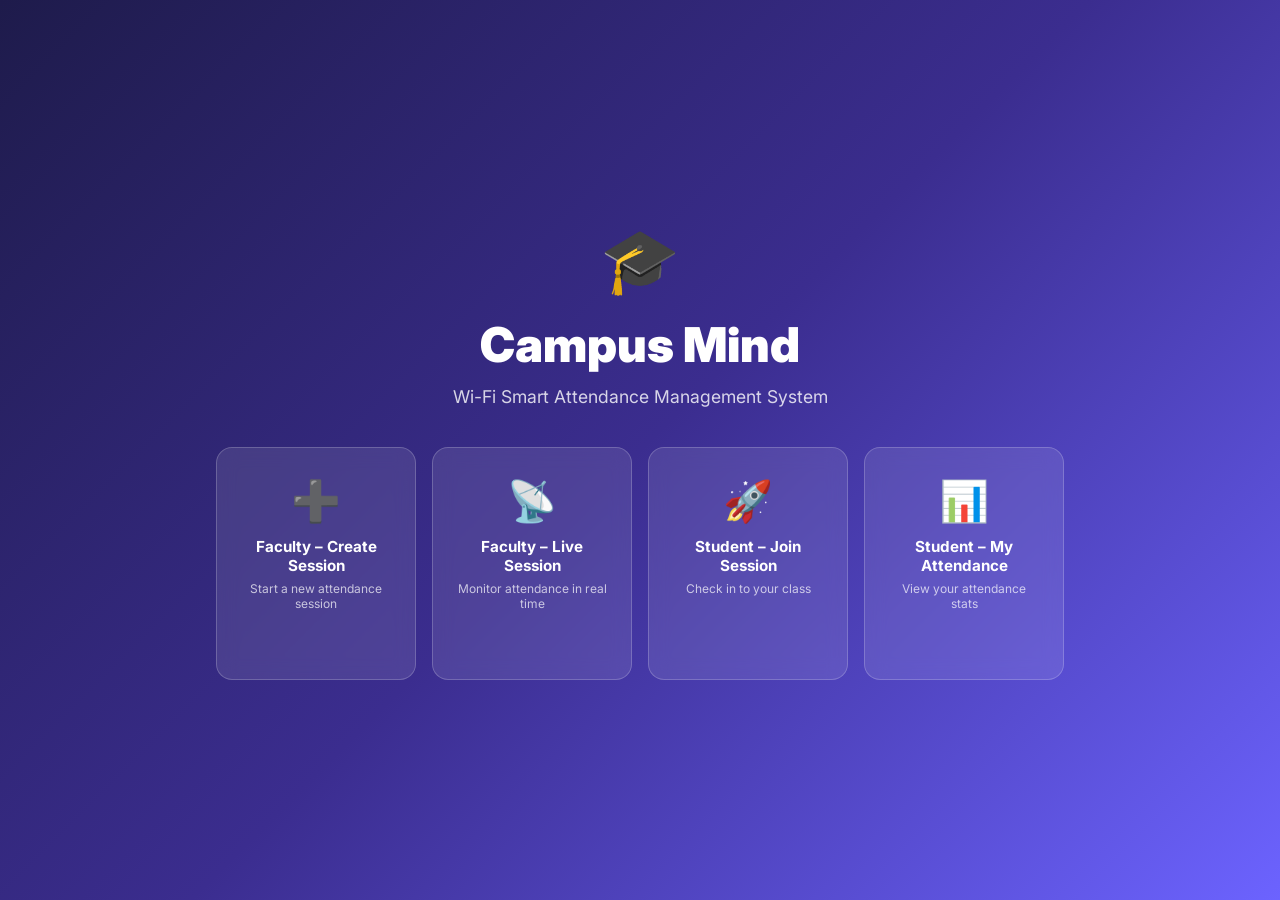
<file: templates/index.html>
<!DOCTYPE html>
<html lang="en">
<head>
<meta charset="UTF-8">
<meta name="viewport" content="width=device-width, initial-scale=1.0">
<title>Campus Mind – Smart Attendance System</title>
<link rel="stylesheet" href="/static/css/style.css">
<style>
body { background: linear-gradient(135deg,#1E1B4B,#3B2D8F,#6C63FF); min-height:100vh; display:flex; align-items:center; justify-content:center; }
.landing { text-align:center; color:#fff; padding:40px 20px; }
.landing h1 { font-size:3rem; font-weight:900; margin-bottom:12px; }
.landing p { font-size:1.1rem; opacity:.8; margin-bottom:40px; }
.landing-cards { display:flex; gap:16px; flex-wrap:wrap; justify-content:center; }
.landing-card {
  background:rgba(255,255,255,.1); border:1px solid rgba(255,255,255,.2);
  border-radius:16px; padding:28px 24px; width:200px;
  color:#fff; text-decoration:none;
  transition:all .2s ease; backdrop-filter:blur(10px);
}
.landing-card:hover { background:rgba(255,255,255,.2); transform:translateY(-4px); }
.landing-card .lc-icon { font-size:2.5rem; margin-bottom:12px; display:block; }
.landing-card h3 { font-size:.95rem; font-weight:700; margin-bottom:6px; }
.landing-card p  { font-size:.75rem; opacity:.7; }
</style>
</head>
<body>
<div class="landing">
  <div style="font-size:4rem;margin-bottom:16px">🎓</div>
  <h1>Campus Mind</h1>
  <p>Wi-Fi Smart Attendance Management System</p>
  <div class="landing-cards">
    <a href="/faculty/create-session" class="landing-card">
      <span class="lc-icon">➕</span>
      <h3>Faculty – Create Session</h3>
      <p>Start a new attendance session</p>
    </a>
    <a href="/faculty/live" class="landing-card">
      <span class="lc-icon">📡</span>
      <h3>Faculty – Live Session</h3>
      <p>Monitor attendance in real time</p>
    </a>
    <a href="/student/join" class="landing-card">
      <span class="lc-icon">🚀</span>
      <h3>Student – Join Session</h3>
      <p>Check in to your class</p>
    </a>
    <a href="/student/dashboard" class="landing-card">
      <span class="lc-icon">📊</span>
      <h3>Student – My Attendance</h3>
      <p>View your attendance stats</p>
    </a>
  </div>
</div>
</body>
</html>
</file>
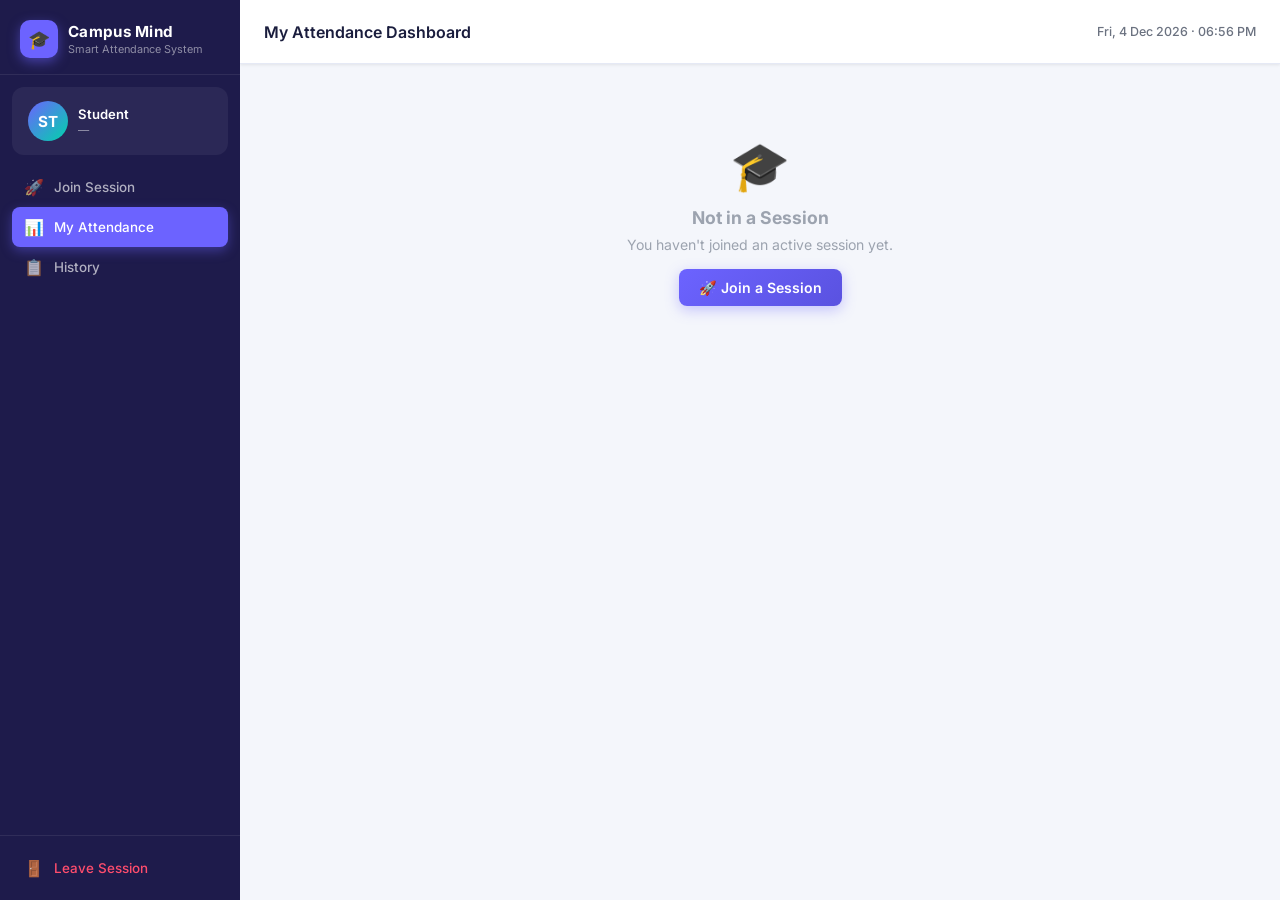
<file: templates/student_dashboard.html>
<!DOCTYPE html>
<html lang="en">
<head>
<meta charset="UTF-8">
<meta name="viewport" content="width=device-width, initial-scale=1.0">
<title>Campus Mind – My Attendance</title>
<link rel="stylesheet" href="/static/css/style.css">
<style>
/* ── Gradient header ── */
.student-header-banner {
  background: linear-gradient(135deg, #1E1B4B 0%, #3B2D8F 60%, #6C63FF 100%);
  border-radius: var(--radius-lg);
  padding: 24px 28px;
  margin-bottom: 20px;
  color: #fff;
  display: flex;
  align-items: center;
  justify-content: space-between;
  gap: 20px;
  flex-wrap: wrap;
}
.student-header-banner .shb-info h2 {
  font-size: 1.5rem; font-weight: 800;
}
.student-header-banner .shb-info p {
  font-size: .84rem; opacity: .75; margin-top: 3px;
}

/* ── Main grid ── */
.student-grid {
  display: grid;
  grid-template-columns: 1fr 1fr;
  gap: 16px;
  margin-bottom: 20px;
}

/* ── Progress ring card ── */
.progress-card {
  background: var(--surface);
  border: 1px solid var(--border);
  border-radius: var(--radius-lg);
  padding: 28px;
  display: flex;
  flex-direction: column;
  align-items: center;
  justify-content: center;
  gap: 20px;
}

.ring-svg circle {
  transition: stroke-dashoffset .6s ease;
}

/* ── Info tiles ── */
.info-tiles {
  display: grid;
  grid-template-columns: 1fr 1fr;
  gap: 12px;
}
.info-tile {
  background: var(--surface-2);
  border: 1px solid var(--border);
  border-radius: var(--radius-md);
  padding: 16px;
  display: flex;
  align-items: flex-start;
  gap: 12px;
}
.info-tile .tile-icon {
  width: 40px; height: 40px; border-radius: 50%;
  background: var(--primary-light); color: var(--primary);
  display: flex; align-items: center; justify-content: center;
  font-size: 1.1rem; flex-shrink: 0;
}
.info-tile.green .tile-icon  { background: #E6FAF4; color: var(--success); }
.info-tile.orange .tile-icon { background: #FFF4E8; color: var(--warning); }
.info-tile.blue .tile-icon   { background: #EEF2FF; color: var(--primary); }
.info-tile.teal .tile-icon   { background: #E0F7F5; color: var(--accent); }

.info-tile .tile-label { font-size: .72rem; color: var(--text-muted); font-weight: 500; }
.info-tile .tile-value { font-size: 1.05rem; font-weight: 700; color: var(--text-primary); margin-top: 2px; }
.info-tile .tile-sub   { font-size: .7rem; color: var(--text-muted); margin-top: 1px; }

/* ── Connection status tile ── */
.connection-tile {
  background: var(--surface);
  border: 1px solid var(--border);
  border-radius: var(--radius-lg);
  padding: 24px;
  text-align: center;
  display: flex; flex-direction: column;
  align-items: center; gap: 12px;
  grid-column: span 2;
}
.connection-tile .ct-wifi {
  font-size: 3rem;
  animation: wifiPulse 2s ease-in-out infinite;
}
@keyframes wifiPulse {
  0%, 100% { opacity: 1; }
  50%       { opacity: .5; }
}
.connection-tile .ct-title {
  font-size: 1.1rem; font-weight: 700; color: var(--text-primary);
}
.connection-tile .ct-sub {
  font-size: .8rem; color: var(--text-secondary);
}
.connection-tile.disconnected .ct-wifi { animation: none; opacity: .4; }
.connection-tile.disconnected .ct-title { color: var(--danger); }

/* ── History table ── */
.history-section { margin-top: 4px; }

/* ── Status pill ── */
.status-pill {
  display: inline-flex; align-items: center; gap: 6px;
  padding: 6px 16px; border-radius: 20px;
  font-size: .8rem; font-weight: 700;
}
.status-pill.joined       { background: #E6FAF4; color: #00875A; }
.status-pill.paused       { background: #FFF4E8; color: #B45309; }
.status-pill.disconnected { background: #FFE9ED; color: #C0132A; }
.status-pill .sp-dot {
  width: 7px; height: 7px; border-radius: 50%; background: currentColor;
}
.status-pill.joined .sp-dot { animation: pulse 1.5s infinite; }

/* Loading / error ── */
.error-banner {
  background: #FFE9ED; border: 1.5px solid var(--danger);
  border-radius: var(--radius-md); padding: 16px 20px;
  color: var(--danger-dark); font-weight: 600; font-size: .88rem;
  display: flex; align-items: center; gap: 10px;
}

@media (max-width: 768px) {
  .student-grid { grid-template-columns: 1fr; }
  .info-tiles   { grid-template-columns: 1fr 1fr; }
  .connection-tile { grid-column: span 1; }
}
@media (max-width: 480px) {
  .info-tiles { grid-template-columns: 1fr; }
}
</style>
</head>
<body>
<div class="app-layout">
  <!-- ── Sidebar ── -->
  <aside class="sidebar">
    <div class="sidebar-logo">
      <div class="logo-icon">🎓</div>
      <div class="logo-text"><h2>Campus Mind</h2><p>Smart Attendance System</p></div>
    </div>
    <div class="sidebar-profile">
      <div class="avatar" id="student-avatar">ST</div>
      <div class="profile-info">
        <div class="name" id="student-id-display">Student</div>
        <div class="role" id="student-name-display">—</div>
      </div>
    </div>
    <nav class="sidebar-nav">
      <a href="/student/join" class="nav-link"><span class="nav-icon">🚀</span>Join Session</a>
      <a href="/student/dashboard" class="nav-link active"><span class="nav-icon">📊</span>My Attendance</a>
      <a href="#" class="nav-link"><span class="nav-icon">📋</span>History</a>
    </nav>
    <div class="sidebar-footer">
      <a href="/student/join" class="nav-link" style="color:var(--danger)"><span class="nav-icon">🚪</span>Leave Session</a>
    </div>
  </aside>
  <div class="sidebar-overlay"></div>

  <!-- ── Main ── -->
  <div class="main-content">
    <header class="top-header">
      <div class="flex items-center gap-3">
        <button class="hamburger" aria-label="Menu"><span></span><span></span><span></span></button>
        <span class="page-title">My Attendance Dashboard</span>
      </div>
      <div class="header-right">
        <span class="header-datetime" id="clock"></span>
        <span class="conn-status" id="conn-badge" style="display:none">
          <span class="conn-dot"></span>
          <span id="conn-label">Connected</span>
        </span>
      </div>
    </header>

    <main class="page-content fade-in">
      <!-- Error -->
      <div id="error-banner" style="display:none;margin-bottom:16px"></div>

      <!-- Loading -->
      <div id="loading-state" class="text-center" style="padding:80px">
        <div class="spinner" style="width:36px;height:36px;border-color:var(--border);border-top-color:var(--primary);margin:0 auto 16px;"></div>
        <p class="text-muted">Loading your attendance…</p>
      </div>

      <!-- Main dashboard -->
      <div id="dash-content" style="display:none">
        <!-- Header banner -->
        <div class="student-header-banner">
          <div class="shb-info">
            <h2 id="banner-subject">—</h2>
            <p>Faculty: <span id="banner-faculty">—</span></p>
          </div>
          <div id="live-status-pill">
            <span class="status-pill joined" id="current-status-pill">
              <span class="sp-dot"></span> Joined (Attending)
            </span>
          </div>
        </div>

        <!-- Grid -->
        <div class="student-grid">
          <!-- Progress Ring -->
          <div class="progress-card">
            <svg class="ring-svg" width="180" height="180" viewBox="0 0 180 180">
              <circle cx="90" cy="90" r="75" fill="none" stroke="var(--border)" stroke-width="14"/>
              <circle id="progress-ring" cx="90" cy="90" r="75" fill="none"
                      stroke="url(#ring-grad)" stroke-width="14"
                      stroke-linecap="round"
                      transform="rotate(-90 90 90)"/>
              <defs>
                <linearGradient id="ring-grad" x1="0%" y1="0%" x2="100%" y2="0%">
                  <stop offset="0%"   stop-color="#6C63FF"/>
                  <stop offset="100%" stop-color="#00D4AA"/>
                </linearGradient>
              </defs>
            </svg>
            <div class="progress-ring-wrap" style="margin-top:-130px; pointer-events:none; width:180px; height:0; overflow:visible; display:flex; justify-content:center;">
              <div class="ring-label">
                <div class="ring-pct" id="ring-pct">0%</div>
                <div class="ring-sub">Attendance</div>
              </div>
            </div>
            <div style="margin-top:110px; text-align:center">
              <div class="text-sm text-muted" style="margin-top:8px">Session Progress</div>
            </div>
          </div>

          <!-- Info tiles -->
          <div class="info-tiles">
            <div class="info-tile blue">
              <div class="tile-icon">⏱️</div>
              <div>
                <div class="tile-label">Session Remaining</div>
                <div class="tile-value" id="tile-remaining" style="font-family:monospace">00:00</div>
                <div class="tile-sub">/ <span id="tile-total">—</span></div>
              </div>
            </div>
            <div class="info-tile green">
              <div class="tile-icon">⏰</div>
              <div>
                <div class="tile-label">Your Attended Time</div>
                <div class="tile-value" id="tile-attended" style="font-family:monospace">00:00</div>
              </div>
            </div>
            <div class="info-tile teal">
              <div class="tile-icon">📶</div>
              <div>
                <div class="tile-label">Reconnect Grace</div>
                <div class="tile-value" id="tile-grace">—</div>
              </div>
            </div>
            <div class="info-tile orange">
              <div class="tile-icon">📊</div>
              <div>
                <div class="tile-label">Status</div>
                <div class="tile-value" id="tile-status">—</div>
              </div>
            </div>

            <!-- Connection tile (spans full row) -->
            <div class="connection-tile" id="connection-tile">
              <div class="ct-wifi" id="ct-wifi">📶</div>
              <div class="ct-title" id="ct-title">You are connected</div>
              <div class="ct-sub" id="ct-sub">Your attendance is being tracked in real time.</div>
            </div>
          </div>
        </div>

        <!-- History -->
        <div class="card history-section">
          <div class="card-header">
            <h3 class="card-title">My Session History</h3>
            <p class="card-subtitle">Your attendance record across all sessions.</p>
          </div>
          <div id="history-content">
            <div class="empty-state"><div class="empty-icon">📋</div><p>No previous sessions found.</p></div>
          </div>
        </div>
      </div>

      <!-- No session for this student -->
      <div id="no-session-state" style="display:none" class="empty-state">
        <div class="empty-icon">🎓</div>
        <h3 style="margin-bottom:8px;font-size:1.1rem;font-weight:700">Not in a Session</h3>
        <p class="mb-4">You haven't joined an active session yet.</p>
        <a href="/student/join" class="btn btn-primary">🚀 Join a Session</a>
      </div>
    </main>
  </div>
</div>

<div id="toast-container"></div>

<script src="/static/js/shared.js"></script>
<script>
// ── URL params ──
const params  = new URLSearchParams(location.search);
const sessionId  = params.get('session_id') || localStorage.getItem('attendify_session_id');
const studentId  = params.get('student_id') || localStorage.getItem('attendify_student_id');
const studentName = params.get('name')       || localStorage.getItem('attendify_student_name') || 'Student';

let ws = null;
let heartbeatTimer = null;
let sessionInfo = null;
let lastStatus = '';

// ── Setup UI ──
function setupUI() {
  if (studentId) {
    document.getElementById('student-id-display').textContent   = studentId;
    document.getElementById('student-name-display').textContent = studentName;
    // Avatar
    const parts = studentName.split(' ');
    document.getElementById('student-avatar').textContent = parts.map(p=>p[0]).join('').toUpperCase().slice(0,2) || 'ST';
  }
}

// ── Load session data ──
async function loadDashboard() {
  if (!sessionId || !studentId) {
    showState('no-session');
    return;
  }
  try {
    const r = await apiFetch(`/api/sessions/${sessionId}`);
    sessionInfo = r;
    document.getElementById('banner-subject').textContent = r.subject;
    document.getElementById('banner-faculty').textContent = r.faculty_name;
    document.getElementById('tile-total').textContent     = fmtSec(r.duration_min * 60);
    document.getElementById('tile-remaining').textContent = fmtSec(r.remaining_sec);
    document.getElementById('tile-grace').textContent     = r.grace_sec + ' Seconds';

    showState('dash');
    connectWS();
    startHeartbeat();
    loadHistory();
  } catch(e) {
    showError(e.message);
    showState('no-session');
  }
}

function showState(state) {
  document.getElementById('loading-state').style.display    = state==='loading'    ? '' : 'none';
  document.getElementById('no-session-state').style.display = state==='no-session' ? '' : 'none';
  document.getElementById('dash-content').style.display     = state==='dash'       ? '' : 'none';
}

function showError(msg) {
  const el = document.getElementById('error-banner');
  el.style.display = '';
  el.innerHTML = `<div class="error-banner">❌ ${msg}</div>`;
}

// ── WebSocket ──
function connectWS() {
  const proto = location.protocol === 'https:' ? 'wss' : 'ws';
  ws = new ReconnectingWS(
    `${proto}://${location.host}/ws/student/${sessionId}/${studentId}`,
    onTick,
    () => updateConnBadge(true),
    () => updateConnBadge(false)
  );
}

function updateConnBadge(connected) {
  const badge = document.getElementById('conn-badge');
  badge.style.display = '';
  badge.className = `conn-status ${connected ? 'connected' : 'disconnected'}`;
  document.getElementById('conn-label').textContent = connected ? 'Connected' : 'Reconnecting…';
}

function onTick(data) {
  if (data.type === 'session_ended') {
    showToast('Session has ended', 'warning');
    ws && ws.close();
    clearInterval(heartbeatTimer);
    updateConnBadge(false);
    return;
  }
  if (data.type !== 'tick') return;

  // Timer
  document.getElementById('tile-remaining').textContent = fmtSec(data.remaining_sec);
  document.getElementById('tile-attended').textContent  = fmtSec(data.attended_sec);

  // Ring
  const pct = data.attendance_pct;
  document.getElementById('ring-pct').textContent = pct + '%';
  updateProgressRing(pct);

  // Status
  if (data.status !== lastStatus) {
    lastStatus = data.status;
    updateStatusUI(data.status);
  }
}

function updateProgressRing(pct) {
  const circle = document.getElementById('progress-ring');
  const r = circle.r.baseVal.value;
  const circ = 2 * Math.PI * r;
  circle.style.strokeDasharray  = circ;
  circle.style.strokeDashoffset = circ - (pct / 100) * circ;
}

function updateStatusUI(status) {
  const pill = document.getElementById('current-status-pill');
  const tileStatus = document.getElementById('tile-status');
  const connTile  = document.getElementById('connection-tile');
  const ctWifi    = document.getElementById('ct-wifi');
  const ctTitle   = document.getElementById('ct-title');
  const ctSub     = document.getElementById('ct-sub');

  tileStatus.textContent = status;

  const statusMap = {
    'Joined':       { pillCls:'joined',       pillTxt:'✓ Joined (Attending)',           connCls:'',              wifi:'📶', title:'You are connected',         sub:'Your attendance is being tracked in real time.' },
    'Paused':       { pillCls:'paused',        pillTxt:'⏸ Paused (Reconnecting…)',       connCls:'',              wifi:'⚠️', title:'Connection paused',         sub:'Reconnect quickly before grace period expires.' },
    'Disconnected': { pillCls:'disconnected',  pillTxt:'✗ Disconnected',                 connCls:'disconnected',  wifi:'📵', title:'You are disconnected',       sub:'Reconnect to the classroom Wi-Fi to resume tracking.' },
  };

  const m = statusMap[status] || statusMap['Joined'];
  pill.className = `status-pill ${m.pillCls}`;
  pill.innerHTML = `<span class="sp-dot"></span> ${m.pillTxt}`;
  connTile.className = `connection-tile ${m.connCls}`;
  ctWifi.textContent  = m.wifi;
  ctTitle.textContent = m.title;
  ctSub.textContent   = m.sub;
}

// ── Heartbeat ──
function startHeartbeat() {
  if (heartbeatTimer) clearInterval(heartbeatTimer);
  heartbeatTimer = setInterval(async () => {
    try {
      await apiFetch('/api/heartbeat', {
        method: 'POST',
        body: { student_id: studentId, session_id: parseInt(sessionId) }
      });
    } catch(e) {}
  }, 10000);  // every 10 seconds
}

// ── History ──
async function loadHistory() {
  try {
    const history = await apiFetch(`/api/student/${studentId}/history`);
    const el = document.getElementById('history-content');
    if (!history.length) {
      el.innerHTML = '<div class="empty-state"><div class="empty-icon">📋</div><p>No previous sessions found.</p></div>';
      return;
    }
    el.innerHTML = `
      <div class="table-wrap">
        <table class="data-table">
          <thead>
            <tr>
              <th>#</th><th>Subject</th><th>Faculty</th><th>Date</th>
              <th>Duration</th><th>Attended</th><th>Attendance %</th><th>Status</th>
            </tr>
          </thead>
          <tbody>
            ${history.map((r, i) => `
              <tr>
                <td class="text-muted text-sm">${i+1}</td>
                <td class="font-semibold">${r.subject}</td>
                <td class="text-sm">${r.faculty_name}</td>
                <td class="text-sm">${new Date(r.sess_started*1000).toLocaleDateString()}</td>
                <td class="text-sm">${r.duration_min} min</td>
                <td class="font-semibold" style="font-family:monospace">${fmtSec(r.attended_sec)}</td>
                <td>
                  <div style="display:flex;align-items:center;gap:6px">
                    <div style="width:60px;height:6px;background:var(--border);border-radius:3px;overflow:hidden">
                      <div style="height:100%;width:${r.attendance_pct}%;background:${r.attendance_pct>=75?'var(--success)':r.attendance_pct>=25?'var(--warning)':'var(--danger)'};border-radius:3px"></div>
                    </div>
                    <span class="font-semibold text-sm">${r.attendance_pct}%</span>
                  </div>
                </td>
                <td>${statusBadge(r.status)}</td>
              </tr>
            `).join('')}
          </tbody>
        </table>
      </div>`;
  } catch(e) {}
}

setupUI();
loadDashboard();
</script>
</body>
</html>
</file>
<file: static/css/style.css>
/* ============================================================
   Campus Mind – Shared Design System
   Color palette, typography, components matching reference UI
   ============================================================ */

@import url('https://fonts.googleapis.com/css2?family=Inter:wght@300;400;500;600;700;800&display=swap');

/* ── CSS Variables ── */
:root {
  --primary:        #6C63FF;
  --primary-dark:   #5A52E0;
  --primary-light:  #EDE9FF;
  --accent:         #00D4AA;
  --accent-dark:    #00B891;
  --danger:         #FF4D6D;
  --danger-dark:    #E03356;
  --warning:        #FF9A3C;
  --success:        #00C48C;
  --info:           #00AEEF;

  --sidebar-bg:     #1E1B4B;
  --sidebar-hover:  #2D2A6E;
  --sidebar-active: #6C63FF;

  --bg:             #F4F6FB;
  --surface:        #FFFFFF;
  --surface-2:      #F8F9FF;
  --border:         #E5E9F5;
  --border-2:       #D0D5EE;

  --text-primary:   #1A1D3D;
  --text-secondary: #6B7280;
  --text-muted:     #9CA3AF;

  --shadow-sm:      0 1px 3px rgba(0,0,0,.08);
  --shadow-md:      0 4px 16px rgba(0,0,0,.10);
  --shadow-lg:      0 8px 32px rgba(0,0,0,.14);
  --shadow-xl:      0 16px 48px rgba(0,0,0,.18);

  --radius-sm:      8px;
  --radius-md:      12px;
  --radius-lg:      16px;
  --radius-xl:      24px;

  --sidebar-w:      240px;
  --header-h:       64px;

  --transition:     .2s ease;
}

/* ── Reset ── */
*, *::before, *::after { box-sizing: border-box; margin: 0; padding: 0; }

html { font-size: 16px; scroll-behavior: smooth; }

body {
  font-family: 'Inter', system-ui, sans-serif;
  background: var(--bg);
  color: var(--text-primary);
  min-height: 100vh;
  overflow-x: hidden;
}

/* ── Layout ── */
.app-layout {
  display: flex;
  min-height: 100vh;
}

/* ─── Sidebar ─── */
.sidebar {
  width: var(--sidebar-w);
  background: var(--sidebar-bg);
  display: flex;
  flex-direction: column;
  position: fixed;
  top: 0; left: 0; bottom: 0;
  z-index: 100;
  transition: transform var(--transition);
}

.sidebar-logo {
  display: flex;
  align-items: center;
  gap: 10px;
  padding: 20px 20px 16px;
  border-bottom: 1px solid rgba(255,255,255,.08);
}

.sidebar-logo .logo-icon {
  width: 38px; height: 38px;
  background: var(--primary);
  border-radius: 10px;
  display: flex; align-items: center; justify-content: center;
  font-size: 18px; color: #fff;
  box-shadow: 0 4px 12px rgba(108,99,255,.5);
}

.sidebar-logo .logo-text h2 {
  font-size: .95rem; font-weight: 700; color: #fff;
  letter-spacing: .3px;
}
.sidebar-logo .logo-text p {
  font-size: .68rem; color: rgba(255,255,255,.5);
  margin-top: 1px;
}

/* Profile block */
.sidebar-profile {
  display: flex;
  align-items: center;
  gap: 10px;
  padding: 14px 16px;
  margin: 12px 12px 4px;
  border-radius: var(--radius-md);
  background: rgba(255,255,255,.06);
}
.sidebar-profile .avatar {
  width: 40px; height: 40px;
  border-radius: 50%;
  background: linear-gradient(135deg, var(--primary), var(--accent));
  display: flex; align-items: center; justify-content: center;
  font-weight: 700; color: #fff; font-size: .95rem;
  flex-shrink: 0;
}
.sidebar-profile .profile-info .name {
  font-size: .82rem; font-weight: 600; color: #fff;
}
.sidebar-profile .profile-info .role {
  font-size: .7rem; color: rgba(255,255,255,.5); margin-top: 1px;
}

/* Nav links */
.sidebar-nav {
  flex: 1;
  padding: 8px 12px;
  overflow-y: auto;
}
.sidebar-nav .nav-section-label {
  font-size: .65rem; font-weight: 600;
  color: rgba(255,255,255,.35);
  text-transform: uppercase; letter-spacing: 1px;
  padding: 12px 8px 4px;
}
.nav-link {
  display: flex;
  align-items: center;
  gap: 10px;
  padding: 10px 12px;
  border-radius: var(--radius-sm);
  color: rgba(255,255,255,.65);
  font-size: .84rem;
  font-weight: 500;
  text-decoration: none;
  transition: all var(--transition);
  cursor: pointer;
  border: none; background: none; width: 100%;
  text-align: left;
}
.nav-link:hover { background: var(--sidebar-hover); color: #fff; }
.nav-link.active {
  background: var(--primary);
  color: #fff;
  box-shadow: 0 4px 12px rgba(108,99,255,.4);
}
.nav-link .nav-icon { font-size: 1rem; width: 20px; text-align: center; flex-shrink: 0; }
.nav-link .badge {
  margin-left: auto;
  background: var(--danger);
  color: #fff;
  font-size: .65rem;
  padding: 2px 6px;
  border-radius: 20px;
  font-weight: 600;
}

.sidebar-footer {
  padding: 12px;
  border-top: 1px solid rgba(255,255,255,.08);
}

/* ─── Main Content ─── */
.main-content {
  margin-left: var(--sidebar-w);
  flex: 1;
  display: flex;
  flex-direction: column;
  min-height: 100vh;
}

/* ─── Top Header ─── */
.top-header {
  height: var(--header-h);
  background: var(--surface);
  border-bottom: 1px solid var(--border);
  display: flex;
  align-items: center;
  justify-content: space-between;
  padding: 0 24px;
  position: sticky;
  top: 0;
  z-index: 50;
  box-shadow: var(--shadow-sm);
}
.top-header .page-title {
  font-size: 1rem; font-weight: 600; color: var(--text-primary);
}
.top-header .header-right {
  display: flex; align-items: center; gap: 12px;
}
.header-datetime {
  font-size: .78rem; color: var(--text-secondary); font-weight: 500;
}
.header-badge {
  display: flex; align-items: center; gap: 6px;
  background: var(--primary-light);
  color: var(--primary);
  padding: 5px 12px; border-radius: 20px;
  font-size: .78rem; font-weight: 600;
}
.header-badge .dot {
  width: 7px; height: 7px; border-radius: 50%; background: var(--success);
  animation: pulse 1.5s infinite;
}

/* ─── Page Content ─── */
.page-content {
  flex: 1;
  padding: 24px;
  overflow-y: auto;
}

/* ─── Cards ─── */
.card {
  background: var(--surface);
  border-radius: var(--radius-lg);
  border: 1px solid var(--border);
  box-shadow: var(--shadow-sm);
  padding: 24px;
}
.card-header {
  margin-bottom: 20px;
}
.card-title {
  font-size: 1.05rem; font-weight: 700; color: var(--text-primary);
}
.card-subtitle {
  font-size: .8rem; color: var(--text-secondary); margin-top: 3px;
}

/* ─── Stat Cards ─── */
.stats-grid {
  display: grid;
  grid-template-columns: repeat(auto-fit, minmax(140px, 1fr));
  gap: 14px;
}
.stat-card {
  background: var(--surface);
  border: 1px solid var(--border);
  border-radius: var(--radius-md);
  padding: 16px;
  display: flex;
  flex-direction: column;
  align-items: center;
  text-align: center;
  gap: 6px;
  transition: transform var(--transition), box-shadow var(--transition);
}
.stat-card:hover { transform: translateY(-2px); box-shadow: var(--shadow-md); }
.stat-card .stat-icon {
  width: 44px; height: 44px; border-radius: 50%;
  display: flex; align-items: center; justify-content: center;
  font-size: 1.3rem;
  margin-bottom: 4px;
}
.stat-card .stat-value {
  font-size: 1.5rem; font-weight: 800; color: var(--text-primary);
}
.stat-card .stat-label {
  font-size: .72rem; color: var(--text-secondary); font-weight: 500;
}
.stat-card .stat-sub {
  font-size: .68rem; color: var(--text-muted);
}

.stat-blue .stat-icon   { background: #EEF2FF; color: var(--primary); }
.stat-green .stat-icon  { background: #E6FAF4; color: var(--success); }
.stat-orange .stat-icon { background: #FFF4E8; color: var(--warning); }
.stat-red .stat-icon    { background: #FFE9ED; color: var(--danger); }

/* ─── Buttons ─── */
.btn {
  display: inline-flex; align-items: center; justify-content: center; gap: 7px;
  padding: 10px 20px;
  border-radius: var(--radius-sm);
  font-family: inherit; font-size: .88rem; font-weight: 600;
  border: none; cursor: pointer;
  transition: all var(--transition);
  text-decoration: none;
  white-space: nowrap;
}
.btn:disabled { opacity: .55; cursor: not-allowed; }

.btn-primary {
  background: linear-gradient(135deg, var(--primary), var(--primary-dark));
  color: #fff;
  box-shadow: 0 4px 14px rgba(108,99,255,.35);
}
.btn-primary:hover:not(:disabled) {
  transform: translateY(-1px);
  box-shadow: 0 6px 20px rgba(108,99,255,.45);
}

.btn-danger {
  background: linear-gradient(135deg, var(--danger), var(--danger-dark));
  color: #fff;
  box-shadow: 0 4px 14px rgba(255,77,109,.3);
}
.btn-danger:hover:not(:disabled) {
  transform: translateY(-1px);
  box-shadow: 0 6px 20px rgba(255,77,109,.4);
}

.btn-outline {
  background: transparent;
  border: 1.5px solid var(--border-2);
  color: var(--text-secondary);
}
.btn-outline:hover:not(:disabled) { border-color: var(--primary); color: var(--primary); background: var(--primary-light); }

.btn-ghost {
  background: transparent; color: var(--text-secondary);
}
.btn-ghost:hover:not(:disabled) { background: var(--bg); color: var(--text-primary); }

.btn-lg { padding: 13px 28px; font-size: .95rem; border-radius: var(--radius-md); }
.btn-sm { padding: 6px 14px; font-size: .78rem; }
.btn-full { width: 100%; }

/* ─── Form Elements ─── */
.form-group { margin-bottom: 18px; }
.form-label {
  display: block;
  font-size: .82rem; font-weight: 600; color: var(--text-primary);
  margin-bottom: 7px;
}
.form-label .required { color: var(--danger); margin-left: 2px; }

.input-wrap { position: relative; }
.input-wrap .input-icon {
  position: absolute; left: 12px; top: 50%; transform: translateY(-50%);
  font-size: 1rem; color: var(--text-muted);
  pointer-events: none;
}
.input-wrap input { padding-left: 36px !important; }

.form-control, .form-select {
  width: 100%;
  padding: 10px 14px;
  border: 1.5px solid var(--border);
  border-radius: var(--radius-sm);
  font-family: inherit; font-size: .88rem; color: var(--text-primary);
  background: var(--surface);
  transition: border-color var(--transition), box-shadow var(--transition);
  outline: none;
}
.form-control:focus, .form-select:focus {
  border-color: var(--primary);
  box-shadow: 0 0 0 3px rgba(108,99,255,.15);
}
.form-control::placeholder { color: var(--text-muted); }

/* Number Input with arrows */
.number-input-wrap {
  display: flex; align-items: center;
}
.number-input-wrap input[type="number"] {
  -moz-appearance: textfield;
  text-align: center;
  width: 90px;
  border-radius: var(--radius-sm) 0 0 var(--radius-sm);
  border-right: none;
  padding: 10px 8px;
}
.number-input-wrap input[type="number"]::-webkit-inner-spin-button,
.number-input-wrap input[type="number"]::-webkit-outer-spin-button { -webkit-appearance: none; }
.num-stepper {
  display: flex; flex-direction: column;
  border: 1.5px solid var(--border);
  border-radius: 0 var(--radius-sm) var(--radius-sm) 0;
  overflow: hidden;
}
.num-stepper button {
  width: 28px; height: 23px;
  border: none; background: var(--bg); cursor: pointer;
  color: var(--text-secondary); font-size: .75rem;
  transition: background var(--transition);
  display: flex; align-items: center; justify-content: center;
}
.num-stepper button:hover { background: var(--primary-light); color: var(--primary); }
.num-stepper button:first-child { border-bottom: 1px solid var(--border); }
.unit-label {
  margin-left: 8px;
  font-size: .84rem; color: var(--text-secondary); font-weight: 500;
}

.form-hint {
  margin-top: 6px;
  font-size: .75rem; color: var(--text-muted);
  display: flex; align-items: flex-start; gap: 5px;
}
.form-hint svg { flex-shrink: 0; margin-top: 1px; }

/* ─── Tables ─── */
.table-wrap { overflow-x: auto; border-radius: var(--radius-md); border: 1px solid var(--border); }
.data-table { width: 100%; border-collapse: collapse; }
.data-table th {
  padding: 12px 14px;
  background: var(--surface-2);
  text-align: left; font-size: .78rem;
  font-weight: 600; color: var(--text-secondary);
  text-transform: uppercase; letter-spacing: .5px;
  border-bottom: 1px solid var(--border);
}
.data-table td {
  padding: 13px 14px;
  font-size: .84rem; color: var(--text-primary);
  border-bottom: 1px solid var(--border);
  vertical-align: middle;
}
.data-table tr:last-child td { border-bottom: none; }
.data-table tbody tr:hover { background: var(--surface-2); }

/* ─── Status Badges ─── */
.badge {
  display: inline-flex; align-items: center; gap: 4px;
  padding: 3px 10px;
  border-radius: 20px;
  font-size: .73rem; font-weight: 600;
}
.badge-joined    { background: #E6FAF4; color: #00875A; }
.badge-paused    { background: #FFF4E8; color: #B45309; }
.badge-disconnected { background: #FFE9ED; color: #C0132A; }
.badge-present   { background: #E6FAF4; color: #00875A; }

/* ─── Signal Strength ─── */
.signal {
  display: flex; align-items: flex-end; gap: 2px;
}
.signal span {
  display: block; width: 4px; border-radius: 2px;
  background: var(--border-2);
}
.signal span:nth-child(1) { height: 6px; }
.signal span:nth-child(2) { height: 10px; }
.signal span:nth-child(3) { height: 14px; }
.signal.strong span:nth-child(1),
.signal.strong span:nth-child(2),
.signal.strong span:nth-child(3) { background: var(--success); }
.signal.medium span:nth-child(1),
.signal.medium span:nth-child(2) { background: var(--warning); }
.signal.weak span:nth-child(1) { background: var(--danger); }
.signal.off span { background: var(--border-2); }

/* ─── Toast Notifications ─── */
#toast-container {
  position: fixed; bottom: 24px; right: 24px;
  z-index: 9999; display: flex; flex-direction: column; gap: 8px;
  pointer-events: none;
}
.toast {
  background: var(--text-primary); color: #fff;
  padding: 12px 18px; border-radius: var(--radius-md);
  font-size: .84rem; font-weight: 500;
  box-shadow: var(--shadow-lg);
  animation: slideIn .3s ease;
  pointer-events: auto;
  display: flex; align-items: center; gap: 8px;
  max-width: 320px;
}
.toast.success { background: var(--success); }
.toast.error   { background: var(--danger); }
.toast.warning { background: var(--warning); color: #1a1a1a; }
@keyframes slideIn {
  from { transform: translateX(120%); opacity: 0; }
  to   { transform: translateX(0);    opacity: 1; }
}

/* ─── Countdown Timer ─── */
.timer-display {
  font-family: 'Inter', monospace;
  font-size: 2.4rem;
  font-weight: 800;
  color: var(--text-primary);
  letter-spacing: 2px;
}
.timer-display.large { font-size: 2.8rem; }
.timer-label {
  font-size: .72rem; color: var(--text-muted); margin-top: 2px;
}

/* ─── Progress Ring ─── */
.progress-ring-wrap {
  position: relative;
  display: inline-flex;
  align-items: center;
  justify-content: center;
}
.progress-ring-wrap .ring-label {
  position: absolute;
  display: flex; flex-direction: column;
  align-items: center; justify-content: center;
}
.progress-ring-wrap .ring-pct {
  font-size: 2rem; font-weight: 800; color: var(--text-primary);
}
.progress-ring-wrap .ring-sub {
  font-size: .72rem; color: var(--text-muted); font-weight: 500;
}

/* ─── Search bar ─── */
.search-bar {
  display: flex; align-items: center;
  border: 1.5px solid var(--border);
  border-radius: var(--radius-sm);
  overflow: hidden;
  background: var(--surface);
}
.search-bar input {
  flex: 1; padding: 8px 12px;
  border: none; outline: none;
  font-family: inherit; font-size: .84rem;
  color: var(--text-primary);
  background: transparent;
}
.search-bar .search-icon {
  padding: 8px 12px;
  color: var(--text-muted); font-size: .9rem;
}

/* ─── Info Box ─── */
.info-box {
  background: var(--primary-light);
  border: 1px solid rgba(108,99,255,.2);
  border-radius: var(--radius-sm);
  padding: 10px 14px;
  display: flex; gap: 10px;
  font-size: .8rem; color: var(--primary-dark);
}

/* ─── Mobile Hamburger ─── */
.hamburger {
  display: none;
  width: 36px; height: 36px;
  border: 1.5px solid var(--border);
  border-radius: var(--radius-sm);
  background: var(--surface);
  cursor: pointer;
  flex-direction: column; align-items: center; justify-content: center; gap: 5px;
}
.hamburger span {
  width: 18px; height: 2px; background: var(--text-primary);
  border-radius: 1px; display: block;
}

.sidebar-overlay {
  display: none;
  position: fixed; inset: 0;
  background: rgba(0,0,0,.45);
  z-index: 90;
}

/* ─── Responsive ─── */
@media (max-width: 768px) {
  .sidebar {
    transform: translateX(-100%);
  }
  .sidebar.open {
    transform: translateX(0);
    box-shadow: var(--shadow-xl);
  }
  .sidebar-overlay.open { display: block; }
  .main-content { margin-left: 0; }
  .hamburger { display: flex; }
  .page-content { padding: 16px; }
  .stats-grid { grid-template-columns: repeat(2, 1fr); }
  .timer-display { font-size: 1.8rem; }
  .timer-display.large { font-size: 2rem; }
  .top-header { padding: 0 16px; }
  .header-datetime { display: none; }
}

@media (max-width: 480px) {
  .stats-grid { grid-template-columns: repeat(2, 1fr); }
}

/* ─── Utility ─── */
.flex { display: flex; }
.flex-col { flex-direction: column; }
.items-center { align-items: center; }
.justify-between { justify-content: space-between; }
.gap-2 { gap: 8px; }
.gap-3 { gap: 12px; }
.gap-4 { gap: 16px; }
.mt-1 { margin-top: 4px; }
.mt-2 { margin-top: 8px; }
.mt-3 { margin-top: 12px; }
.mt-4 { margin-top: 16px; }
.mb-2 { margin-bottom: 8px; }
.mb-4 { margin-bottom: 16px; }
.w-full { width: 100%; }
.text-sm { font-size: .82rem; }
.text-xs { font-size: .72rem; }
.text-primary { color: var(--primary); }
.text-success { color: var(--success); }
.text-danger  { color: var(--danger); }
.text-muted   { color: var(--text-muted); }
.text-secondary { color: var(--text-secondary); }
.font-semibold { font-weight: 600; }
.font-bold     { font-weight: 700; }
.text-center { text-align: center; }
.hidden { display: none !important; }

/* ─── Animations ─── */
@keyframes pulse {
  0%, 100% { opacity: 1; transform: scale(1); }
  50%       { opacity: .6; transform: scale(1.3); }
}
@keyframes fadeIn {
  from { opacity: 0; transform: translateY(8px); }
  to   { opacity: 1; transform: translateY(0); }
}
.fade-in { animation: fadeIn .35s ease both; }

@keyframes spin {
  to { transform: rotate(360deg); }
}
.spinner {
  width: 20px; height: 20px;
  border: 2.5px solid rgba(255,255,255,.3);
  border-top-color: #fff;
  border-radius: 50%;
  animation: spin .7s linear infinite;
  display: inline-block;
}

/* ─── Empty state ─── */
.empty-state {
  text-align: center;
  padding: 48px 24px;
  color: var(--text-muted);
}
.empty-state .empty-icon { font-size: 3rem; margin-bottom: 12px; }
.empty-state p { font-size: .88rem; }

/* Connection status indicator */
.conn-status {
  display: inline-flex; align-items: center; gap: 6px;
  padding: 5px 14px; border-radius: 20px;
  font-size: .78rem; font-weight: 600;
}
.conn-status.connected    { background: #E6FAF4; color: var(--success); }
.conn-status.disconnected { background: #FFE9ED; color: var(--danger); }
.conn-status .conn-dot {
  width: 7px; height: 7px; border-radius: 50%;
  background: currentColor;
}
.conn-status.connected .conn-dot { animation: pulse 1.5s infinite; }
</file>
